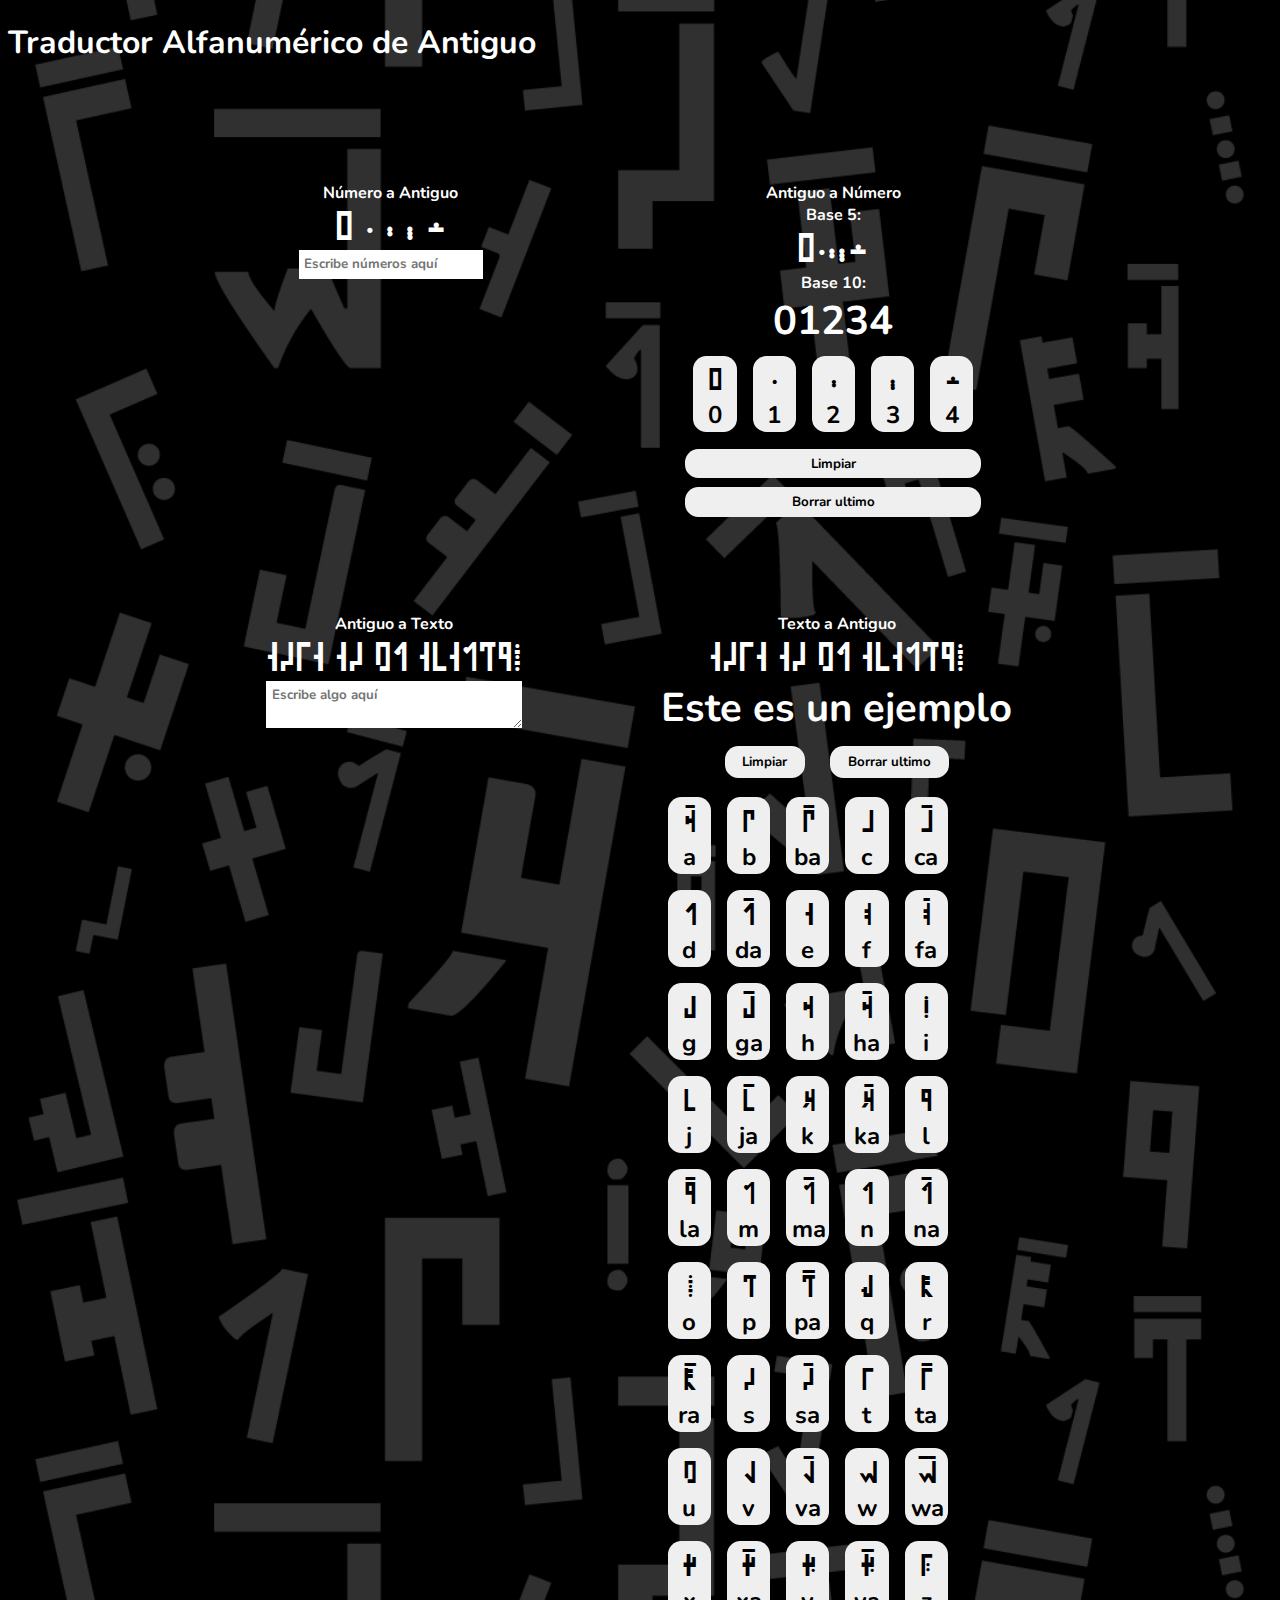
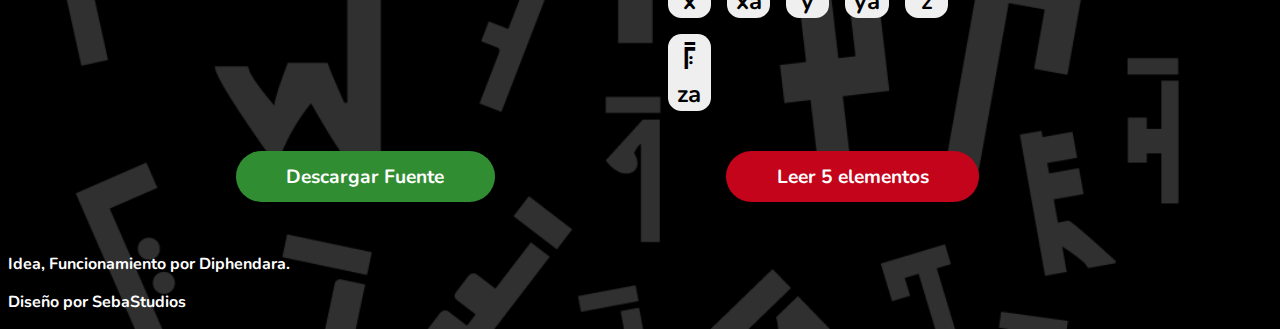
<file: index.html>
<!DOCTYPE html>
<html>
  <head>
    <meta http-equiv="Content-Type" content="text/html; charset=UTF-8">
    <script src="./files/jquery.min.js"></script>
    <script src="./files/toAntiguo.js"></script>
    <script src="./files/values.js"></script>
    <link href='https://fonts.googleapis.com/css2?family=Nunito:wght@200;300&display=swap' rel='stylesheet' type='text/css'>
    <link rel="stylesheet" type="text/css" href="./files/style.css">
</head>

<body> 
  <h1>Traductor Alfanumérico de Antiguo</h1>
  <div class="container">
    <div class="number-translators">
      <div class="number-translator spanish-to-antiguo-number">
        <span class="spanish-to-antiguo-text">Número a Antiguo</span>
        <span class="antiguo-font antiguo-from-spanish" id="antiguo-from-spanish-number">0 1 2 3 4</span>
        <input type="number" min="1" placeholder="Escribe números aquí" id="text-input-number" onkeyup="transcribeNumberFromInput()">
      </div>

      <div class="number-translator antiguo-to-spanish-number">
        <span id="blanco">Antiguo a Número</span>
        <div class="base">Base 5:</div> <span class="antiguo-font antiguo-from-spanish" id="antiguo-number">01234</span>
        <div class="base">Base 10:</div> <span class="antiguo-from-spanish" id="number-from-antiguo-number">01234</span>
        <div id="antiguo-numbers-grid">
        </div>       
        <button class="star" onclick="cleanAntiguoToNumber()">Limpiar</button>
        <button class="star" onclick="cleanLastAntiguoToNumber()">Borrar ultimo</button>
      </div>
    </div> 


    <div class="text-translators">
      <div class="text-translator spanish-to-antiguo-text">
        <span>Antiguo a Texto</span>
        <span class="antiguo-font antiguo-from-spanish" id="antiguo-from-spanish-text">Este es un ejemplo</span>
        <textarea type="text" maxlength="40" id="text-input-text" placeholder="Escribe algo aquí" onkeyup="transcribeTextFromInput()"></textarea>
      </div>
  
      <div class="antiguo-to-spanish-text">
        <span>Texto a Antiguo</span>
        <span class="antiguo-font text-translator antiguo-from-spanish" id="antiguo-from-letter">Este es un ejemplo</span>

        <span class="text-translator antiguo-from-spanish" id="antiguo-from-letter-text">Este es un ejemplo</span>

        <button class="fini" onclick="cleanAntiguoToLetter()">Limpiar</button>

        <button class="fini" onclick="cleanLastAntiguoToLetter()">Borrar ultimo</button>

        <div id="antiguo-letters-grid">
        </div>       
      </div>      
    </div>   
  </div>
      <a class="final boton-verde" href=https://github.com/Sebasss42/AntiguoTranslator2.0/blob/main/files/antiguo_jesulink.ttf target="_blank">Descargar Fuente</a>
      <a class="final boton-rojo" href="https://jesulink.com/descargas.php?sub=cincoelementos" target="_blank">Leer 5 elementos</a>
  <footer>
    <p>Idea, Funcionamiento por Diphendara.</p>
    <p>Diseño por SebaStudios</p>
  </footer>
</body>
</html>
</file>
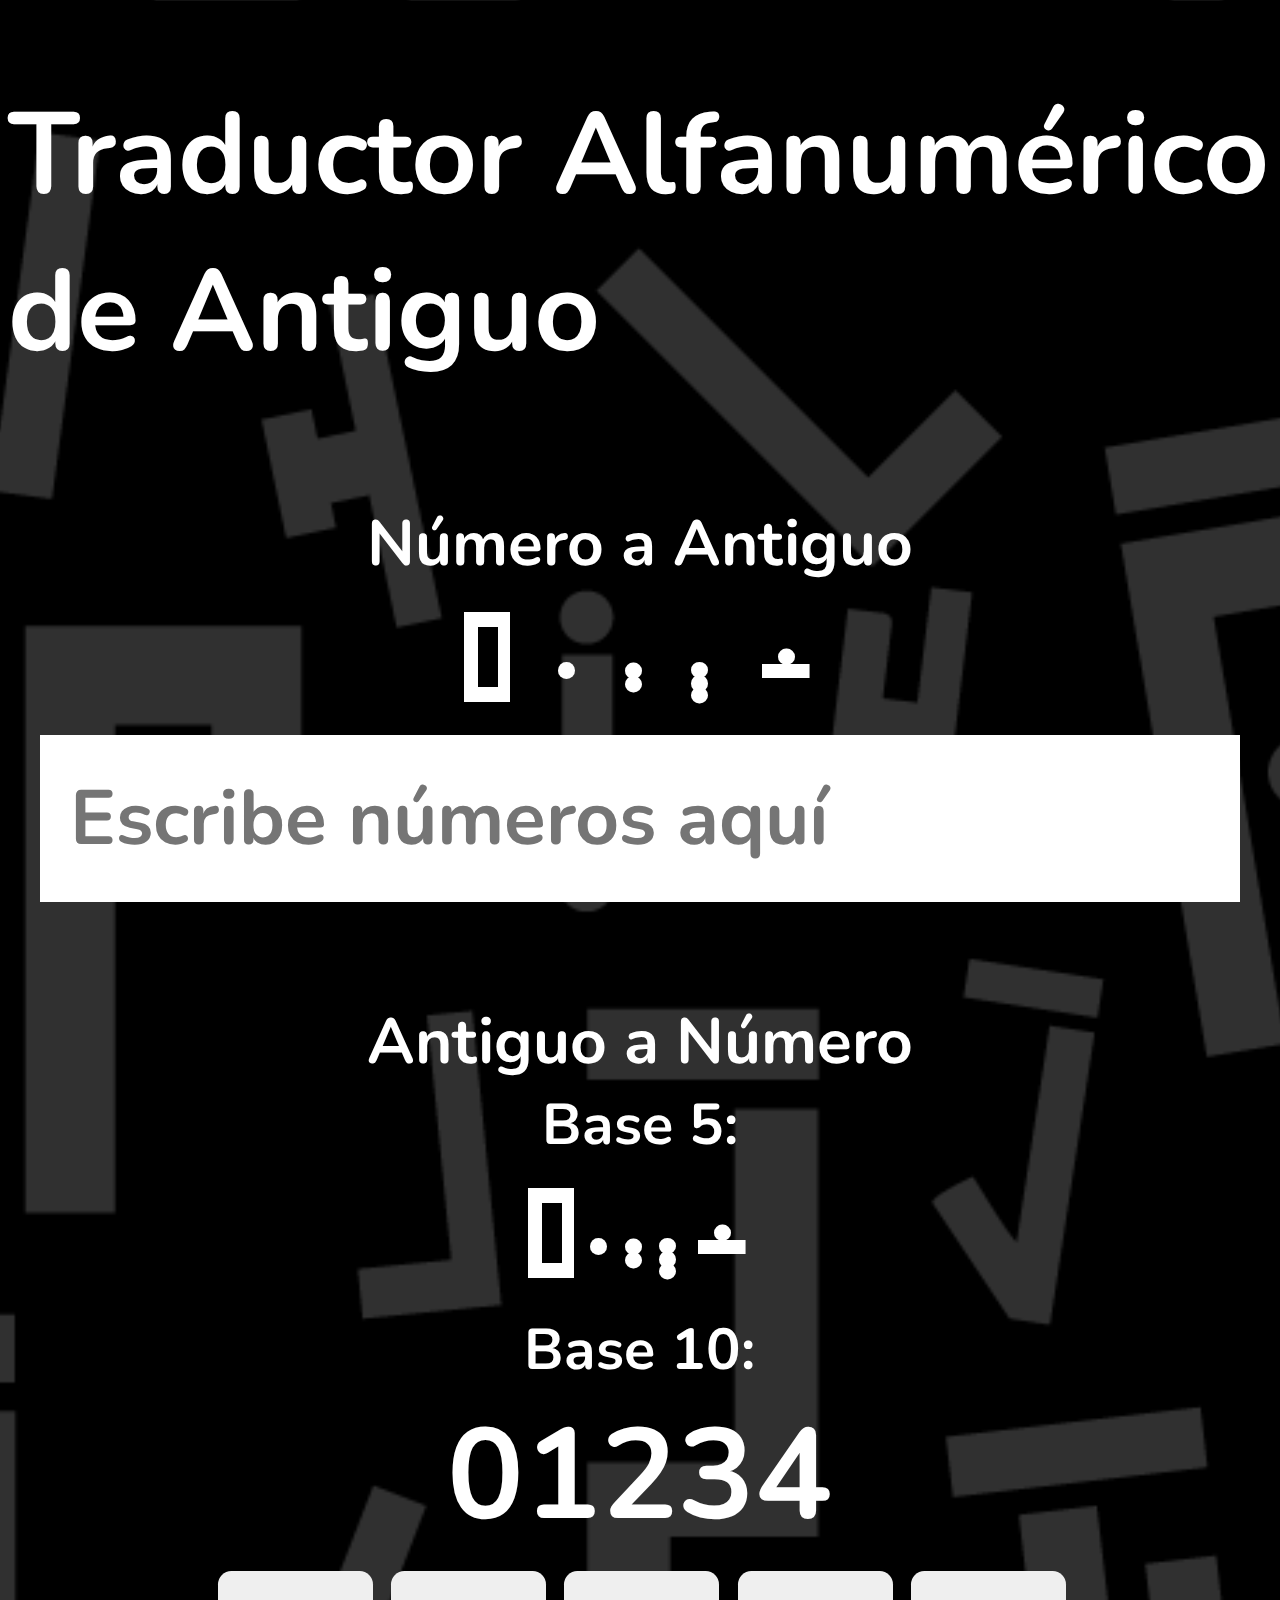
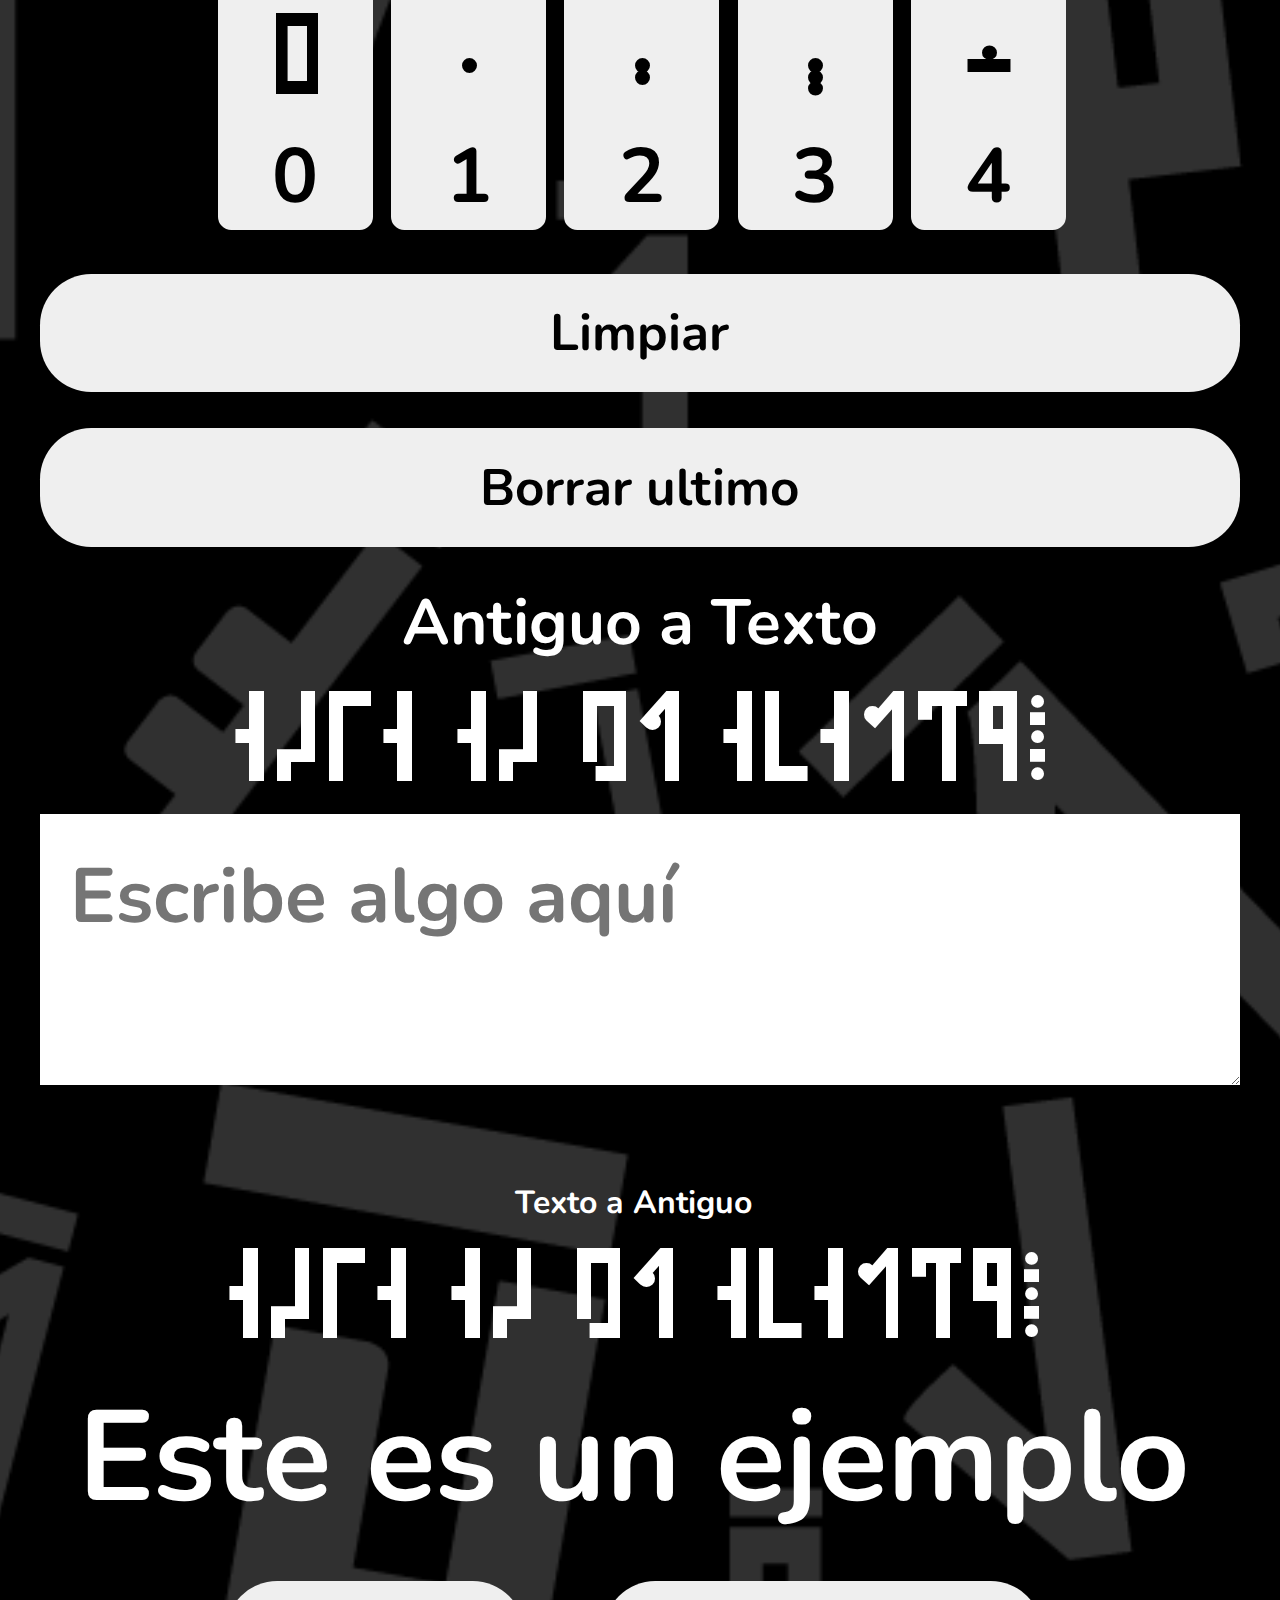
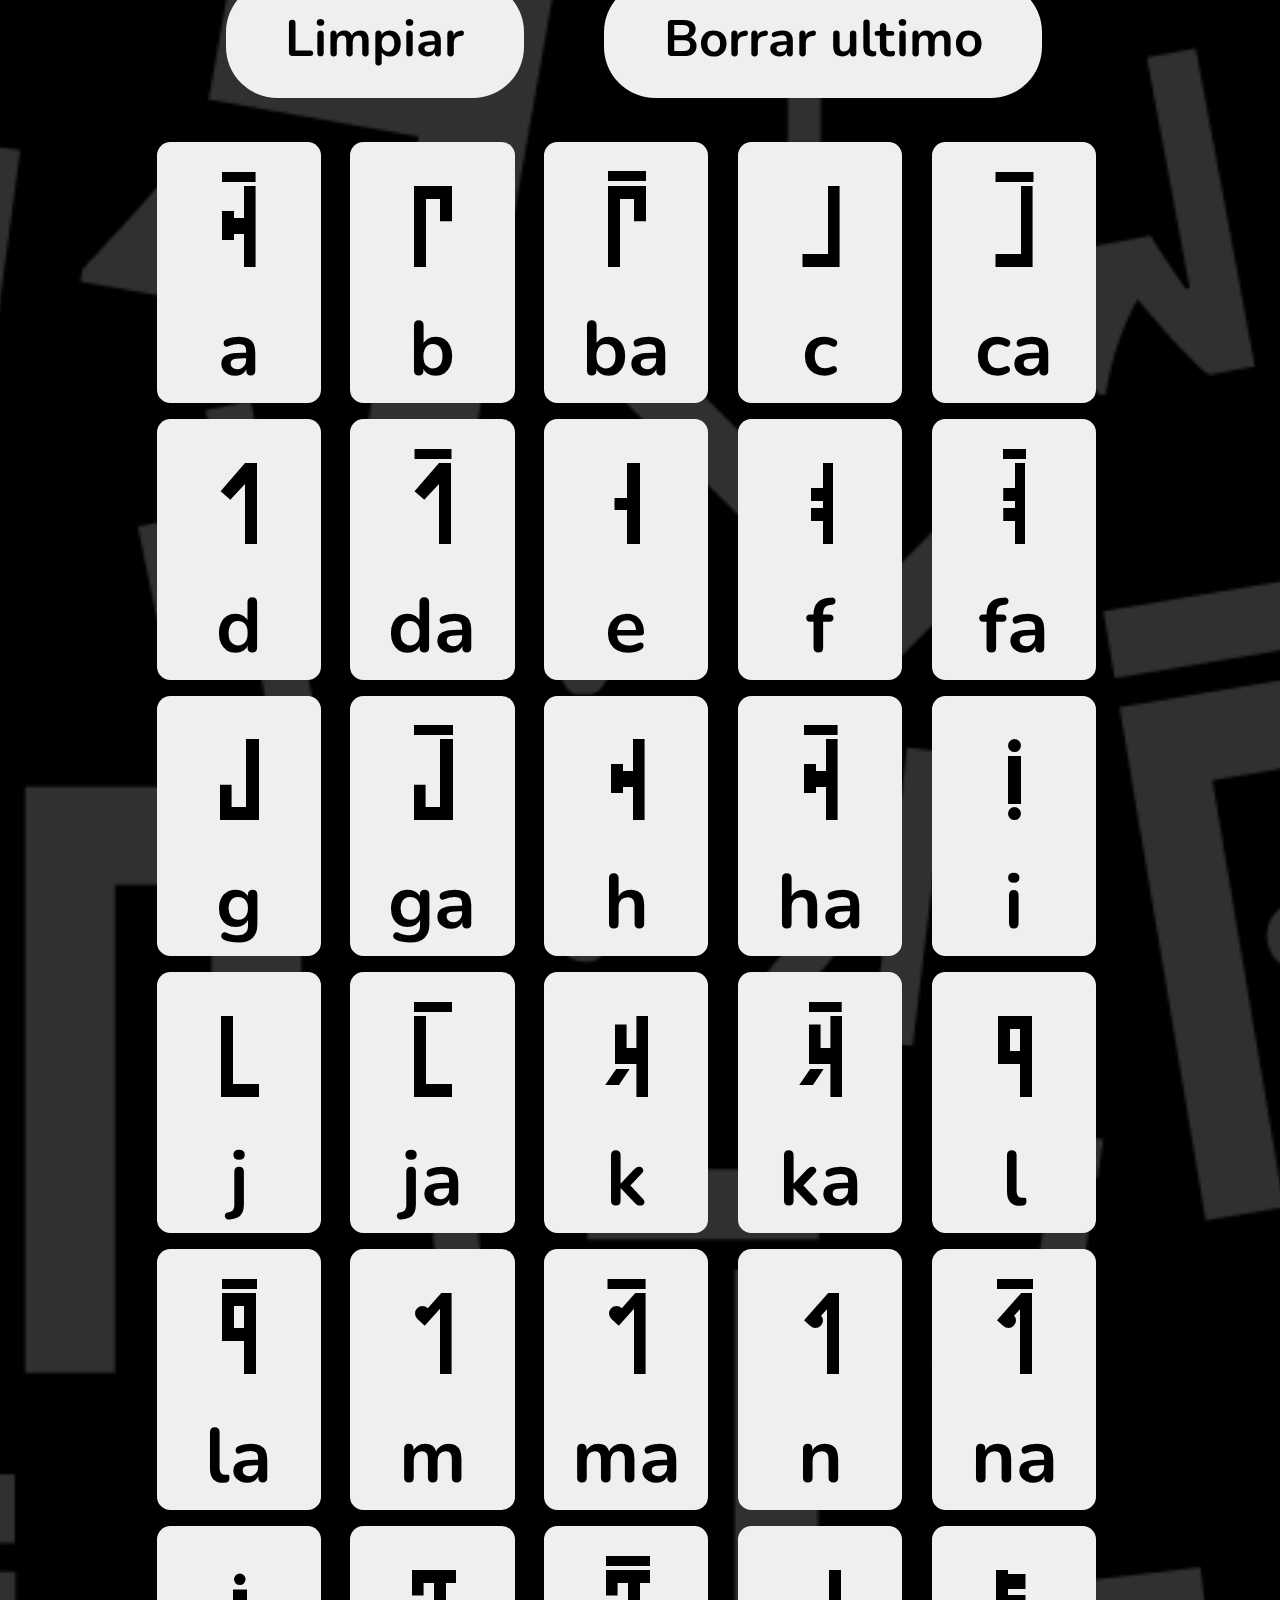
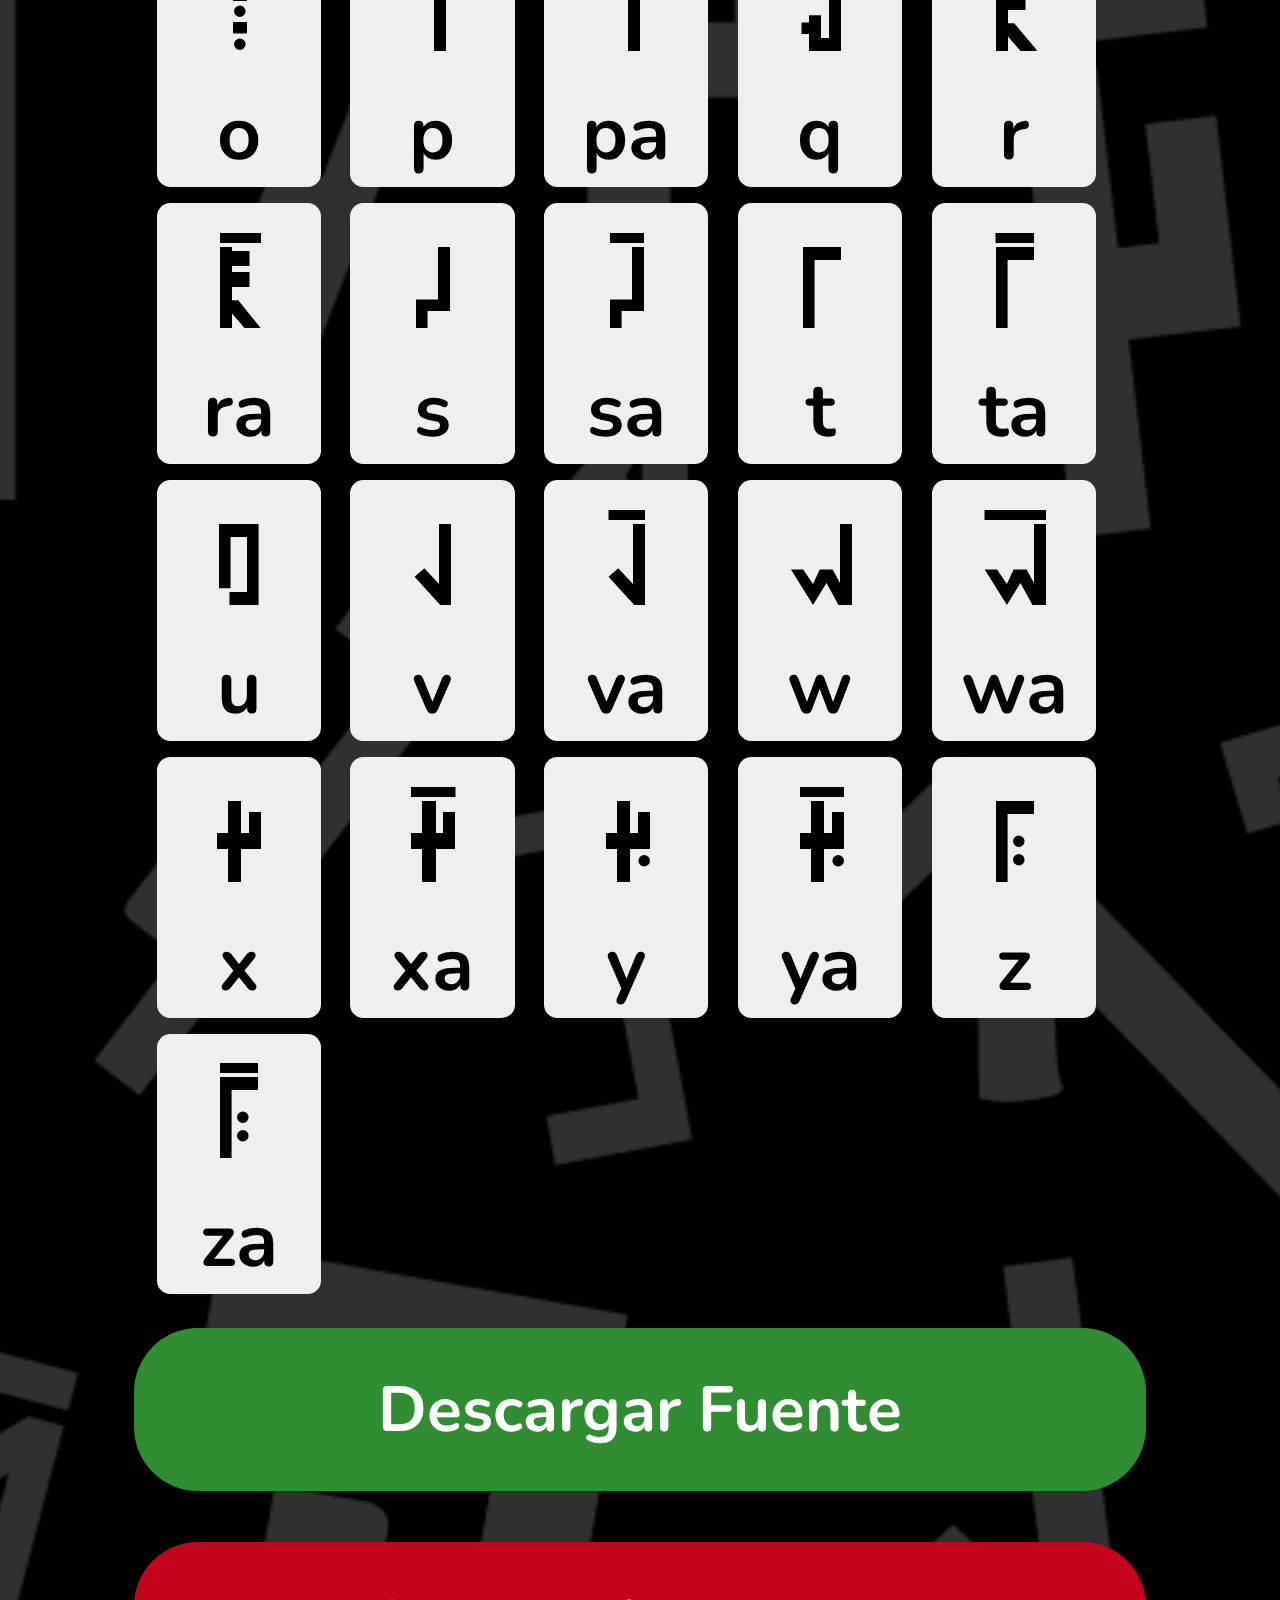
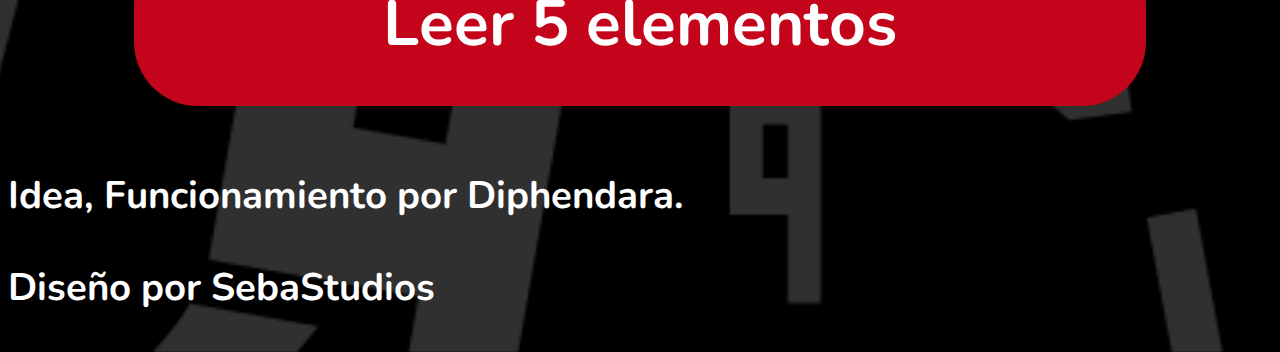
<file: mobile/index.html>
<!DOCTYPE html>
<html>
  <head>
    <meta http-equiv="Content-Type" content="text/html; charset=UTF-8">
    <script src="jquery.min.js"></script>
    <script src="toAntiguo.js"></script>
    <script src="../files/values.js"></script>
    <link href='https://fonts.googleapis.com/css2?family=Nunito:wght@200;300&display=swap' rel='stylesheet' type='text/css'>
    <link rel="stylesheet" type="text/css" href="style.css">
</head>

<body> 
  <h1>Traductor Alfanumérico de Antiguo</h1>
  <div class="container">
    <div class="number-translators">
      <div class="number-translator spanish-to-antiguo-number">
        <span class="spanish-to-antiguo-text">Número a Antiguo</span>
        <span class="antiguo-font antiguo-from-spanish" id="antiguo-from-spanish-number">0 1 2 3 4</span>
        <input type="number" min="1" placeholder="Escribe números aquí" id="text-input-number" onkeyup="transcribeNumberFromInput()">
      </div>

      <div class="number-translator antiguo-to-spanish-number">
        <span id="blanco">Antiguo a Número</span>
        <div class="base">Base 5:</div> <span class="antiguo-font antiguo-from-spanish" id="antiguo-number">01234</span>
        <div class="base">Base 10:</div> <span class="antiguo-from-spanish" id="number-from-antiguo-number">01234</span>
        <div id="antiguo-numbers-grid">
          <!-- <button class="antiguo-button" button-value="0">
            <span class="antiguo-font button-content button-content-antiguo" button-value="0">0</span>
            <span class="button-content button-content-letter" button-value="0">0</span>
          </button>
          <button class="antiguo-button" button-value="1">
            <span class="antiguo-font button-content button-content-antiguo" button-value="1">1</span>
            <span class="button-content button-content-letter" button-value="1">1</span>
          </button>
          <button class="antiguo-button" button-value="2">
            <span class="antiguo-font button-content button-content-antiguo" button-value="2">2</span>
            <span class="button-content button-content-letter" button-value="2">2</span>
          </button>
          <button class="antiguo-button" button-value="3">
            <span class="antiguo-font button-content button-content-antiguo" button-value="3">3</span>
            <span class="button-content button-content-letter" button-value="3">3</span>
          </button>
          <button class="antiguo-button" button-value="4">
            <span class="antiguo-font button-content button-content-antiguo" button-value="4">4</span>
            <span class="button-content button-content-letter" button-value="4">4</span>
          </button> -->
        </div>       
        <button class="star" onclick="cleanAntiguoToNumber()">Limpiar</button>
        <button class="star" onclick="cleanLastAntiguoToNumber()">Borrar ultimo</button>
      </div>
    </div> 


    <div class="text-translators">
      <div class="text-translator spanish-to-antiguo-text">
        <span>Antiguo a Texto</span>
        <span class="antiguo-font antiguo-from-spanish" id="antiguo-from-spanish-text">Este es un ejemplo</span>
        <textarea type="text" maxlength="40" id="text-input-text" placeholder="Escribe algo aquí" onkeyup="transcribeTextFromInput()"></textarea>
      </div>
  
      <div class="antiguo-to-spanish-text">
        <span>Texto a Antiguo</span>
        <span class="antiguo-font text-translator antiguo-from-spanish" id="antiguo-from-letter">Este es un ejemplo</span>

        <span class="text-translator antiguo-from-spanish" id="antiguo-from-letter-text">Este es un ejemplo</span>

        <button class="fini" onclick="cleanAntiguoToLetter()">Limpiar</button>

        <button class="fini" onclick="cleanLastAntiguoToLetter()">Borrar ultimo</button>

        <div id="antiguo-letters-grid"> <!--
          <button class="antiguo-button" button-value="H" button-text="a">
            <span class="antiguo-font button-content button-content-antiguo" button-value="H" button-text="a">H</span>
            <span class="button-content button-content-letter" button-value="H" button-text="a">a</span>
          </button>

          <button class="antiguo-button" button-value="b" button-text="b">
            <span class="antiguo-font button-content button-content-antiguo" button-value="b" button-text="b">b</span>
            <span class="button-content button-content-letter" button-value="b" button-text="b">b</span>
          </button>

          <button class="antiguo-button" button-value="B" button-text="ba">
            <span class="antiguo-font button-content button-content-antiguo" button-value="B" button-text="ba">B</span>
            <span class="button-content button-content-letter" button-value="B" button-text="ba">ba</span>
          </button>

          <button class="antiguo-button" button-value="c" button-text="c">
            <span class="antiguo-font button-content button-content-antiguo" button-value="c" button-text="c">c</span>
            <span class="button-content button-content-letter" button-value="c" button-text="c">c</span>
          </button>

          <button class="antiguo-button" button-value="C" button-text="ca">
            <span class="antiguo-font button-content button-content-antiguo" button-value="C" button-text="ca">C</span><span class="button-content button-content-letter" button-value="C" button-text="ca">ca</span>
          </button>
          
          <button class="antiguo-button" button-value="d" button-text="d">
            <span class="antiguo-font button-content button-content-antiguo" button-value="d" button-text="d">d</span>
            <span class="button-content button-content-letter" button-value="d" button-text="d">d</span>
          </button>
          
          <button class="antiguo-button" button-value="D" button-text="da">
            <span class="antiguo-font button-content button-content-antiguo" button-value="D" button-text="da">D</span>
            <span class="button-content button-content-letter" button-value="D" button-text="da">da</span>
          </button>
          
          <button class="antiguo-button" button-value="e" button-text="e">
            <span class="antiguo-font button-content button-content-antiguo" button-value="e" button-text="e">e</span>
            <span class="button-content button-content-letter" button-value="e" button-text="e">e</span>
          </button>
          
          <button class="antiguo-button" button-value="f" button-text="f">
            <span class="antiguo-font button-content button-content-antiguo" button-value="f" button-text="f">f</span>
            <span class="button-content button-content-letter" button-value="f" button-text="f">f</span>
          </button>
          
          <button class="antiguo-button" button-value="F" button-text="fa">
            <span class="antiguo-font button-content button-content-antiguo" button-value="F" button-text="fa">F</span>
            <span class="button-content button-content-letter" button-value="F" button-text="fa">fa</span>
          </button>
          
          <button class="antiguo-button" button-value="g" button-text="g">
            <span class="antiguo-font button-content button-content-antiguo" button-value="g" button-text="g">g</span>
            <span class="button-content button-content-letter" button-value="g" button-text="g">g</span>
          </button>
          
          <button class="antiguo-button" button-value="G" button-text="ga">
            <span class="antiguo-font button-content button-content-antiguo" button-value="G" button-text="ga">G</span>
            <span class="button-content button-content-letter" button-value="G" button-text="ga">ga</span>
          </button>
          
          <button class="antiguo-button" button-value="h" button-text="h">
            <span class="antiguo-font button-content button-content-antiguo" button-value="h" button-text="h">h</span>
            <span class="button-content button-content-letter" button-value="h" button-text="h">h</span>
          </button>
          
          <button class="antiguo-button" button-value="H" button-text="ha">
            <span class="antiguo-font button-content button-content-antiguo" button-value="H" button-text="ha">H</span>
            <span class="button-content button-content-letter" button-value="H" button-text="ha">ha</span>
          </button>
          
          <button class="antiguo-button" button-value="i" button-text="i">
            <span class="antiguo-font button-content button-content-antiguo" button-value="i" button-text="i">i</span>
            <span class="button-content button-content-letter" button-value="i" button-text="i">i</span>
          </button>
          
          <button class="antiguo-button" button-value="j" button-text="j">
            <span class="antiguo-font button-content button-content-antiguo" button-value="j" button-text="j">j</span>
            <span class="button-content button-content-letter" button-value="j" button-text="j">j</span>
          </button>
          
          <button class="antiguo-button" button-value="J" button-text="ja">
            <span class="antiguo-font button-content button-content-antiguo" button-value="J" button-text="ja">J</span>
            <span class="button-content button-content-letter" button-value="J" button-text="ja">ja</span>
          </button>
          
          <button class="antiguo-button" button-value="k" button-text="k">
            <span class="antiguo-font button-content button-content-antiguo" button-value="k" button-text="k">k</span>
            <span class="button-content button-content-letter" button-value="k" button-text="k">k</span>
          </button>
          
          <button class="antiguo-button" button-value="K" button-text="ka">
            <span class="antiguo-font button-content button-content-antiguo" button-value="K" button-text="ka">K</span>
            <span class="button-content button-content-letter" button-value="K" button-text="ka">ka</span>
          </button>
          
          <button class="antiguo-button" button-value="l" button-text="l">
            <span class="antiguo-font button-content button-content-antiguo" button-value="l" button-text="l">l</span>
            <span class="button-content button-content-letter" button-value="l" button-text="l">l</span>
          </button>
          
          <button class="antiguo-button" button-value="L" button-text="la">
            <span class="antiguo-font button-content button-content-antiguo" button-value="L" button-text="la">L</span>
            <span class="button-content button-content-letter" button-value="L" button-text="la">la</span>
          </button>
          
          <button class="antiguo-button" button-value="m" button-text="m">
            <span class="antiguo-font button-content button-content-antiguo" button-value="m" button-text="m">m</span>
            <span class="button-content button-content-letter" button-value="m" button-text="m">m</span>
          </button>
          
          <button class="antiguo-button" button-value="M" button-text="ma">
            <span class="antiguo-font button-content button-content-antiguo" button-value="M" button-text="ma">M</span>
            <span class="button-content button-content-letter" button-value="M" button-text="ma">ma</span>
          </button>
          
          <button class="antiguo-button" button-value="n" button-text="n">
            <span class="antiguo-font button-content button-content-antiguo" button-value="n" button-text="n">n</span>
            <span class="button-content button-content-letter" button-value="n" button-text="n">n</span>
          </button>
          
          <button class="antiguo-button" button-value="N" button-text="na">
            <span class="antiguo-font button-content button-content-antiguo" button-value="N" button-text="na">N</span>
            <span class="button-content button-content-letter" button-value="N" button-text="na">na</span>
          </button>
          
          <button class="antiguo-button" button-value="o" button-text="o">
            <span class="antiguo-font button-content button-content-antiguo" button-value="o" button-text="o">o</span>
            <span class="button-content button-content-letter" button-value="o" button-text="o">o</span>
          </button>
          
          <button class="antiguo-button" button-value="p" button-text="p">
            <span class="antiguo-font button-content button-content-antiguo" button-value="p" button-text="p">p</span>
            <span class="button-content button-content-letter" button-value="p" button-text="p">p</span>
          </button>
          
          <button class="antiguo-button" button-value="P" button-text="pa">
            <span class="antiguo-font button-content button-content-antiguo" button-value="P" button-text="pa">P</span>
            <span class="button-content button-content-letter" button-value="P" button-text="pa">pa</span>
          </button>
          
          <button class="antiguo-button" button-value="q" button-text="q">
            <span class="antiguo-font button-content button-content-antiguo" button-value="q" button-text="q">q</span>
            <span class="button-content button-content-letter" button-value="q" button-text="q">q</span>
          </button>
          
          <button class="antiguo-button" button-value="Q" button-text="qa">
            <span class="antiguo-font button-content button-content-antiguo" button-value="Q" button-text="qa">Q</span>
            <span class="button-content button-content-letter" button-value="Q" button-text="qa">qa</span>
          </button>
          
          <button class="antiguo-button" button-value="r" button-text="r">
            <span class="antiguo-font button-content button-content-antiguo" button-value="r" button-text="r">r</span>
            <span class="button-content button-content-letter" button-value="r" button-text="r">r</span>
          </button>
          
          <button class="antiguo-button" button-value="R" button-text="ra">
            <span class="antiguo-font button-content button-content-antiguo" button-value="R" button-text="ra">R</span>
            <span class="button-content button-content-letter" button-value="R" button-text="ra">ra</span>
          </button>
          
          <button class="antiguo-button" button-value="s" button-text="s">
            <span class="antiguo-font button-content button-content-antiguo" button-value="s" button-text="s">s</span>
            <span class="button-content button-content-letter" button-value="s" button-text="s">s</span>
          </button>
          
          <button class="antiguo-button" button-value="S" button-text="sa">
            <span class="antiguo-font button-content button-content-antiguo" button-value="S" button-text="sa">S</span>
            <span class="button-content button-content-letter" button-value="S" button-text="sa">sa</span>
          </button>
          
          <button class="antiguo-button" button-value="t" button-text="t">
            <span class="antiguo-font button-content button-content-antiguo" button-value="t" button-text="t">t</span>
            <span class="button-content button-content-letter" button-value="t" button-text="t">t</span>
          </button>
          
          <button class="antiguo-button" button-value="t" button-text="ta">
            <span class="antiguo-font button-content button-content-antiguo" button-value="t" button-text="ta">t</span>
            <span class="button-content button-content-letter" button-value="ta" button-text="ta">ta</span
            ></button>
          
          <button class="antiguo-button" button-value="u" button-text="u">
            <span class="antiguo-font button-content button-content-antiguo" button-value="u" button-text="u">u</span>
            <span class="button-content button-content-letter" button-value="u" button-text="u">u</span>
          </button>
          
          <button class="antiguo-button" button-value="v" button-text="v">
            <span class="antiguo-font button-content button-content-antiguo" button-value="v" button-text="v">v</span>
            <span class="button-content button-content-letter" button-value="v" button-text="v">v</span>
          </button>
          
          <button class="antiguo-button" button-value="V" button-text="va">
            <span class="antiguo-font button-content button-content-antiguo" button-value="V" button-text="va">V</span>
            <span class="button-content button-content-letter" button-value="V" button-text="va">va</span>
          </button>
          
          <button class="antiguo-button" button-value="w" button-text="w">
            <span class="antiguo-font button-content button-content-antiguo" button-value="w" button-text="w">w</span>
            <span class="button-content button-content-letter" button-value="w" button-text="w">w</span>
          </button>
          
          <button class="antiguo-button" button-value="W" button-text="wa">
            <span class="antiguo-font button-content button-content-antiguo" button-value="W" button-text="wa">W</span>
            <span class="button-content button-content-letter" button-value="W" button-text="wa">wa</span>
          </button>
          
          <button class="antiguo-button" button-value="x" button-text="x">
            <span class="antiguo-font button-content button-content-antiguo" button-value="x" button-text="x">x</span>
            <span class="button-content button-content-letter" button-value="x" button-text="x">x</span>
          </button>
          
          <button class="antiguo-button" button-value="X" button-text="xa">
            <span class="antiguo-font button-content button-content-antiguo" button-value="X" button-text="xa">X</span>
            <span class="button-content button-content-letter" button-value="X" button-text="xa">xa</span>
          </button>
          
          <button class="antiguo-button" button-value="y" button-text="y">
            <span class="antiguo-font button-content button-content-antiguo" button-value="y" button-text="y">y</span>
            <span class="button-content button-content-letter" button-value="y" button-text="y">y</span>
          </button>
          
          <button class="antiguo-button" button-value="Y" button-text="ya">
            <span class="antiguo-font button-content button-content-antiguo" button-value="Y" button-text="ya">Y</span>
            <span class="button-content button-content-letter" button-value="Y" button-text="ya">ya</span>
          </button>
          
          <button class="antiguo-button" button-value="z" button-text="z">
            <span class="antiguo-font button-content button-content-antiguo" button-value="z" button-text="z">z</span>
            <span class="button-content button-content-letter" button-value="z" button-text="z">z</span>
          </button>
          
          <button class="antiguo-button" button-value="Z" button-text="za">
            <span class="antiguo-font button-content button-content-antiguo" button-value="Z" button-text="za">Z</span>
            <span class="button-content button-content-letter" button-value="Z" button-text="za">za</span>
          </button>-->
        </div>       
      </div>      
    </div>   
  </div>
  <button class="final boton-verde">
      <a href=https://github.com/Sebasss42/AntiguoTranslator2.0/blob/main/files/antiguo_jesulink.ttf target="_blank">Descargar Fuente</a>
    </button>
  <button class="final boton-rojo">
      <a href="https://jesulink.com/descargas.php?sub=cincoelementos" target="_blank">Leer 5 elementos</a>
    </button>
  <footer>
    <p>Idea, Funcionamiento por Diphendara.</p>
    <p>Diseño por SebaStudios</p>
  </footer>
</body>
</html>
</file>
<file: files/style.css>
*{
  font-family: 'Nunito', sans-serif;
  font-weight: bold;
}

@font-face {
  font-family: "antiguoFont";
  src: url("antiguo_jesulink.ttf")
}
  
body{
  background-image: url(backgroun.png);
  background-position: center;
  background-size: cover;
}

h1{
  color: white; 
}

.container {
  display: flex;
  margin: auto;
  width: 70%;
  flex-direction: column;
}

.number-translators, .text-translators {
  display: flex;
  text-align: center;
  justify-content: space-around;
  margin-top: 6rem;
  color: white;
}

.number-translator, .text-translator {
  display: flex;
  flex-direction: column;  
}

.antiguo-from-spanish {  
  font-size: 40px;
  color: white;
}

.spanish-to-antiguo-text {  
  color: white;
}

#antiguo-numbers-grid, #antiguo-letters-grid {
  display: flex;
  flex-flow: row wrap;
}

#antiguo-letters-grid {
  margin: auto;
}

.antiguo-button {
  display: flex;
  flex-direction: column;
  width: 2.7rem;
  margin: 0.5rem 0.5rem;
  padding-top: 2%;
}

.button-content {
  margin: auto;
  
}

.button-content-antiguo {
  padding-left: 0.1rem;
  font-size: 2rem;
}

.button-content-letter {
  font-size: 1.5rem;
}

.antiguo-font {
  font-family: "antiguoFont";
  font-weight: 100;
}

.antiguo-to-spanish-text {
  width: 40%;
  color: white;
}

#text-input-number, #text-input-text{
  padding: 0.4em;
}

button{
  border: none;
  border-radius: 1em;
}

button:hover{
  background-color: darkgray;
}

button:active{
  background-color: grey;
  color: LightGray;
}

.star{
  margin-top: 3%;
  padding: 2% 0;
}

.fini{
  margin: 3%;
  padding: 2% 5%;
}

textarea, div div div input{
  border: 1em;
}

textarea:focus, div div div input:focus{
  outline: none;
}

input::-webkit-outer-spin-button,
input::-webkit-inner-spin-button {
  -webkit-appearance: none;
}

a{
  font-size: larger;
  text-align: center;
  padding: 1% 4%;
  margin-left: 18%;
  color: white;
  text-decoration: none;
  border-radius: 5em;
}

.boton-verde{
  background-color: #308D32;
}

.boton-verde:hover{
  background-color: #5fa160;
}

.boton-rojo{
  background-color: #C3041A;
}

.boton-rojo:hover{
  background-color: #C9543B;
}

footer{
  color: white;
  margin-top: 5%;
}

.text-translators:last-of-type {
    margin-bottom: 5%;
  }
</file>
<file: mobile/style.css>
*{
  font-family: 'Nunito', sans-serif;
  font-weight: bold;
}

@font-face {
  font-family: "antiguoFont";
  src: url("../files/antiguo_jesulink.ttf")
}


  body{
    background-image: url(backgroun.png);
    background-position: center;
    background-size: cover;
  }
  
  h1{
    font-size: 9vw;
    color: white;
  }
  
  .container {
    display: flex;
    margin: auto;
    width: 95%;
    flex-direction: column;
  }
  
  .number-translators, .text-translators {
    display:block;
    text-align: center;
    color: white;
  }
  
  .number-translator, .text-translator {
    margin-top: 6rem;
    display: flex;
    flex-direction: column;
  }

  .number-translator:first-of-type{
    margin-top: 0;
  }
  
  .antiguo-from-spanish {  
    font-size: 10vw;
    color: white;
  }
  
  .spanish-to-antiguo-text {  
    text-align: center;
    
    font-size: 5vw;  
    color: white;
  }

  .spanish-to-antiguo-text:first-of-type{
    margin-top: 2rem;
  }
  
  #antiguo-numbers-grid, #antiguo-letters-grid {
    display: flex;
    flex-flow: row wrap;
  }

  #antiguo-numbers-grid{
    margin-left: 14%;
  }
  
  #antiguo-letters-grid {
    margin: auto;
    margin-left: 8%;
  }
  
  .antiguo-button {
    display: flex;
    flex-direction: column;
    width: 15%;
    margin: 0.5rem 0.5rem;
    margin-left: 1%;
    padding-top: 2%;
  }

  #antiguo-letters-grid .antiguo-button{
    margin-left: 2%;
  }
  
  .button-content {
    margin: auto;
  }
  
  .button-content-antiguo {
    padding-left: 0.1rem;
    font-size: 9vw;
  }
  
  .button-content-letter {
    font-size: 6vw;
  }
  
  .antiguo-font {
    font-family: "antiguoFont";
    font-weight: 100;
  }
  
  .antiguo-to-spanish-text {
    width: 99%;
    font-size: 2em;  
    margin-top: 6rem;
    color: white;
  }

  #antiguo-from-letter-text, #antiguo-from-letter{
    margin: 0;
  }
  
  #text-input-number, #text-input-text{
    padding: 0.4em;
    font-size: 6vw;
  }
  
  button{
    border: none;
    border-radius: 1em;
  }
  
  button:hover{
    background-color: darkgray;
  }
  
  button:active{
    background-color: grey;
    color: LightGray;
  }
  
  .star{
    margin-top: 3%;
    padding: 2% 0;
    font-size: 4vw;
  }
  
  .fini{
    margin: 3%;
    padding: 2% 5%;
    font-size: 4vw;
  }
  
  textarea, div div div input{
    border: 1em;
  }
  
  textarea:focus, div div div input:focus{
    outline: none;
  }
  
  input::-webkit-outer-spin-button,
  input::-webkit-inner-spin-button {
    -webkit-appearance: none;
  }
  
  .final{
    font-size: 5vw;
    text-align: center;
    padding: 3% 4%;
    margin: 2%;
    margin-left: 10%;
    width: 80%;
  }
  
  .final a{
    color: white;
    text-decoration: none;
  }
  
  .boton-verde{
    background-color: #308D32;
  }
  
  .boton-verde:hover{
    background-color: #5fa160;
  }
  
  .boton-rojo{
    background-color: #C3041A;
  }
  
  .boton-rojo:hover{
    background-color: #C9543B;
  }
  
  footer{
    color: white;
    font-size: 3vw;
  }

  #blanco{
    font-size: 5vw;
  }

  .base{
    font-size: 4.5vw;
  }
</file>
